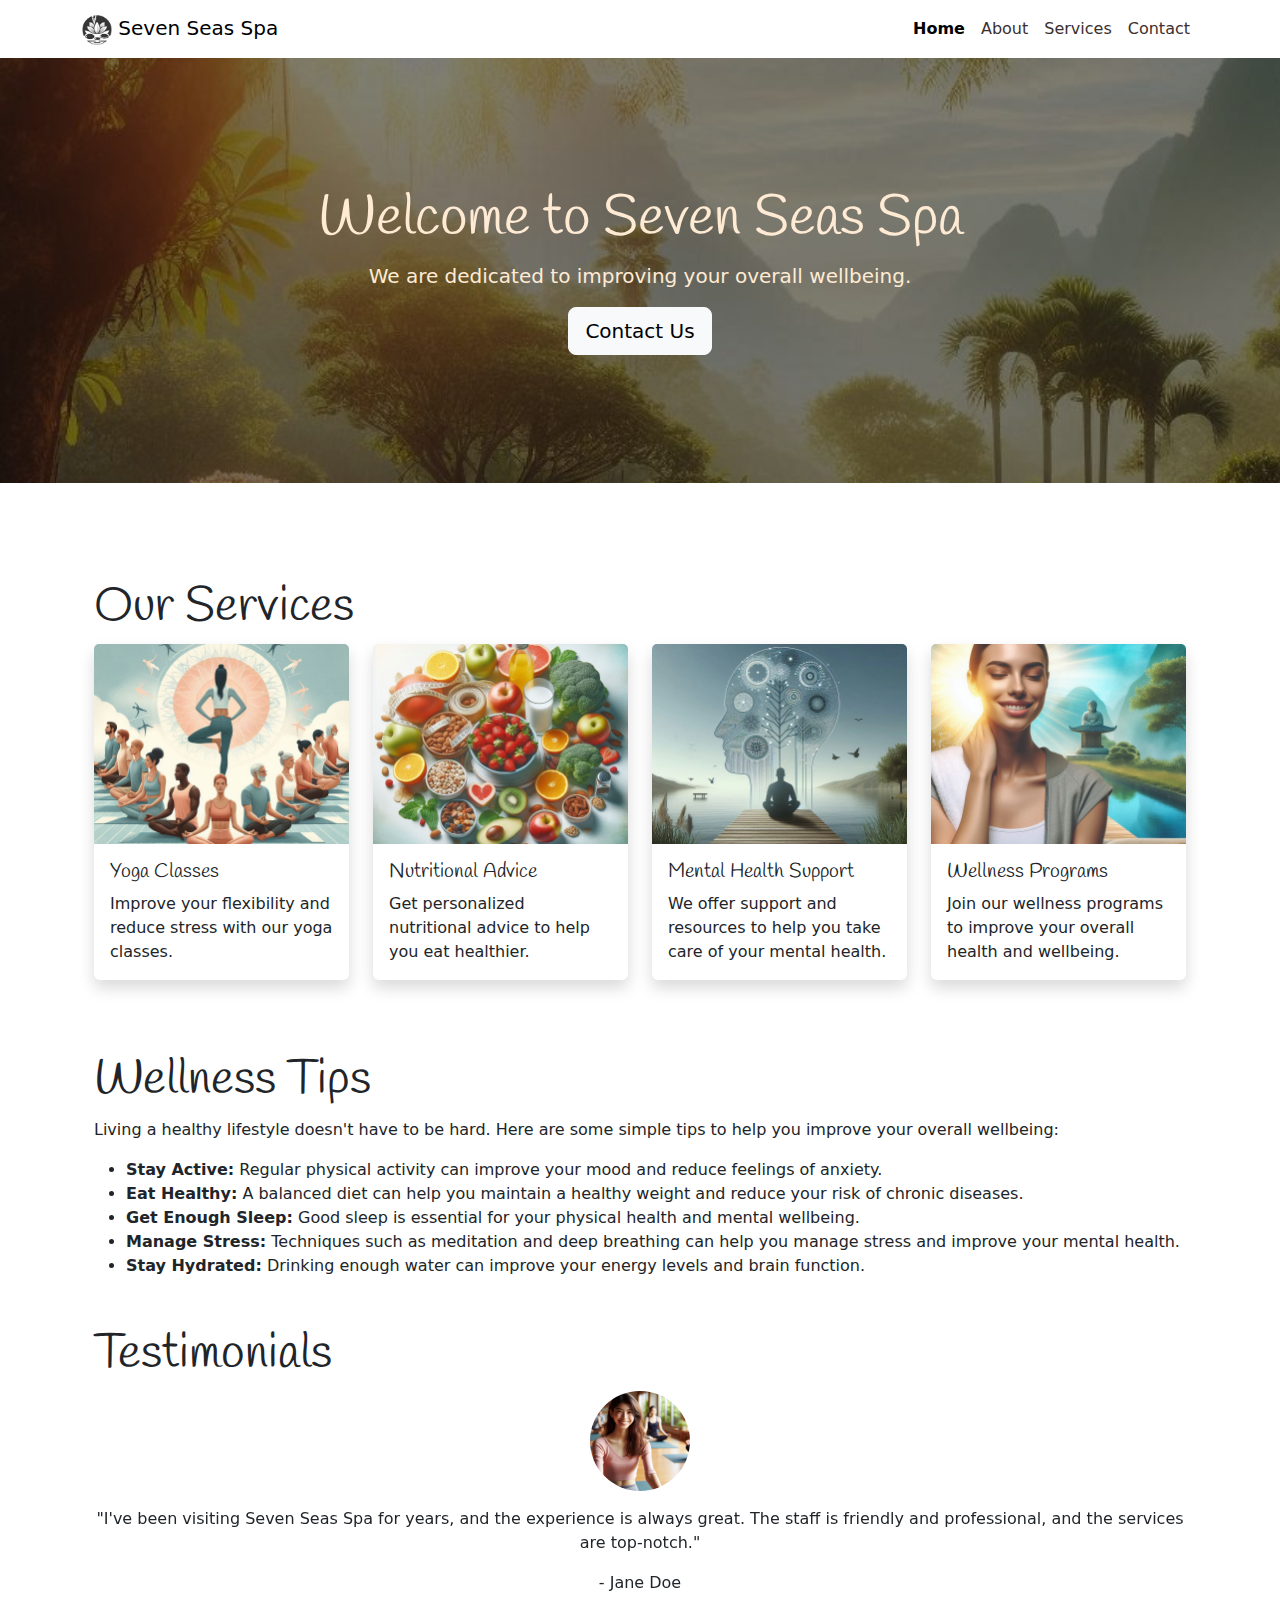
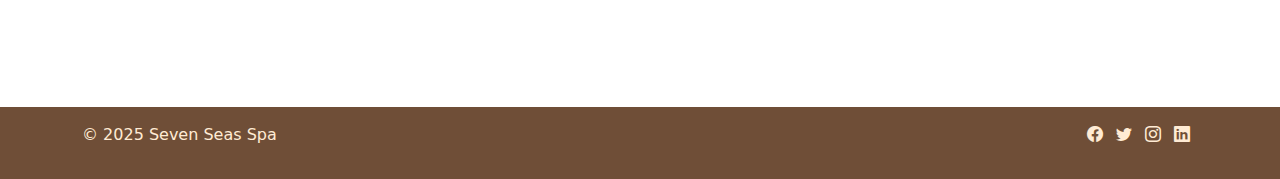
<file: index.html>
<!DOCTYPE html>
<html lang="en">

<head>
    <meta charset="UTF-8">
    <meta name="viewport" content="width=device-width, initial-scale=1.0">
    <link href="https://cdn.jsdelivr.net/npm/bootstrap@5.3.3/dist/css/bootstrap.min.css" rel="stylesheet"
        integrity="sha384-QWTKZyjpPEjISv5WaRU9OFeRpok6YctnYmDr5pNlyT2bRjXh0JMhjY6hW+ALEwIH" crossorigin="anonymous">
    <link rel="stylesheet" href="https://cdn.jsdelivr.net/npm/bootstrap-icons@1.11.3/font/bootstrap-icons.min.css">
    <link href="https://fonts.googleapis.com/css2?family=Handlee&display=swap" rel="stylesheet">
    <link href="assets/css/styles.css" rel="stylesheet">
    <title>Seven Seas Spa</title>
</head>

<body>
    <!-- Navigation Bar -->
    <nav class="navbar navbar-expand-lg navbar-light bg-white navbar-custom">
        <div class="container">
            <a class="navbar-brand" href="#">
                <img src="assets/images/logo.png" alt="Logo" width="30" height="30">
                Seven Seas Spa
            </a>
            <button class="navbar-toggler" type="button" data-bs-toggle="collapse" data-bs-target="#navbarNav"
                aria-controls="navbarNav" aria-expanded="false" aria-label="Toggle navigation">
                <span class="navbar-toggler-icon"></span>
            </button>
            <div class="collapse navbar-collapse" id="navbarNav">
                <ul class="navbar-nav ms-auto">
                    <li class="nav-item">
                        <a class="nav-link active" aria-current="page" href="index.html">Home</a>
                    </li>
                    <li class="nav-item">
                        <a class="nav-link" href="about.html">About</a>
                    </li>
                    <li class="nav-item">
                        <a class="nav-link" href="services.html">Services</a>
                    </li>
                    <li class="nav-item">
                        <a class="nav-link" href="contact.html">Contact</a>
                    </li>
                </ul>
            </div>
        </div>
    </nav>

    <!-- Hero Section -->
    <header class="hero text-center" id="mainContent">
        <div class="container">
            <h1 class="display-4">
                <span class="hero-part-1">Welcome to</span>
                <span class="hero-part-2">Seven Seas Spa</span>
            </h1>
            <p class="lead">We are dedicated to improving your overall wellbeing.</p>
            <a href="contact.html" class="btn btn-light btn-lg" role="button" tabindex="0">Contact Us</a>
        </div>
    </header>


    <!-- Main Section -->
    <main class="container my-5">
        <div class="container">
            <!-- Services Overview -->
            <section class="my-5">
                <h2 class="display-5">Our Services</h2>
                <div class="row">
                    <div class="col-lg-3 col-md-6 mb-4 d-flex align-items-stretch">
                        <div class="card shadow" tabindex="0">
                            <img src="assets/images/yoga.png" alt="Yoga Class" class="card-img-top">
                            <div class="card-body">
                                <h5 class="card-title">Yoga Classes</h5>
                                <p class="card-text">Improve your flexibility and reduce stress with our yoga classes.
                                </p>
                            </div>
                        </div>
                    </div>
                    <div class="col-lg-3 col-md-6 mb-4 d-flex align-items-stretch">
                        <div class="card shadow" tabindex="0">
                            <img src="assets/images/nutrition.png" alt="Nutritional Advice" class="card-img-top">
                            <div class="card-body">
                                <h5 class="card-title">Nutritional Advice</h5>
                                <p class="card-text">Get personalized nutritional advice to help you eat healthier.</p>
                            </div>
                        </div>
                    </div>
                    <div class="col-lg-3 col-md-6 mb-4 d-flex align-items-stretch">
                        <div class="card shadow" tabindex="0">
                            <img src="assets/images/mental_health.png" class="card-img-top" alt="Mental Health">
                            <div class="card-body">
                                <h5 class="card-title">Mental Health Support</h5>
                                <p class="card-text">We offer support and resources to help you take care of your mental
                                    health.</p>
                            </div>
                        </div>
                    </div>
                    <div class="col-lg-3 col-md-6 mb-4 d-flex align-items-stretch">
                        <div class="card shadow" tabindex="0">
                            <img src="assets/images/wellness.png" class="card-img-top" alt="Wellness Programs">
                            <div class="card-body">
                                <h5 class="card-title">Wellness Programs</h5>
                                <p class="card-text">Join our wellness programs to improve your overall health and
                                    wellbeing.</p>
                            </div>
                        </div>
                    </div>
                </div>
            </section>
            <!-- Wellness Tips Section -->
            <section class="my-5">
                <h2 class="display-5">Wellness Tips</h2>
                <p>Living a healthy lifestyle doesn't have to be hard. Here are some simple tips to help you improve
                    your
                    overall wellbeing:</p>
                <ul>
                    <li><strong>Stay Active:</strong> Regular physical activity can improve your mood and reduce
                        feelings of
                        anxiety.</li>
                    <li><strong>Eat Healthy:</strong> A balanced diet can help you maintain a healthy weight and reduce
                        your
                        risk of chronic diseases.</li>
                    <li><strong>Get Enough Sleep:</strong> Good sleep is essential for your physical health and mental
                        wellbeing.</li>
                    <li><strong>Manage Stress:</strong> Techniques such as meditation and deep breathing can help you
                        manage
                        stress and improve your mental health.</li>
                    <li><strong>Stay Hydrated:</strong> Drinking enough water can improve your energy levels and brain
                        function.</li>
                </ul>
            </section>
            <!-- Testimonial Section -->
            <section class="my-5">
                <h2 class="display-5">Testimonials</h2>
                <div id="testimonialCarousel" class="carousel slide" data-bs-ride="carousel" role="region"
                    aria-label="Testimonials" tabindex="0">
                    <div class="carousel-inner">
                        <div class="carousel-item active">
                            <div class="testimonial text-center">
                                <img src="assets/images/testimonial1.png" alt="Profile Picture of Jane Doe"
                                    class="rounded-circle mb-3 testimonial-image">
                                <p>"I&apos;ve been visiting Seven Seas Spa for years, and the experience is always
                                    great. The
                                    staff is friendly and professional, and the services are top-notch."</p>
                                <p>- Jane Doe</p>
                            </div>
                        </div>
                        <div class="carousel-item">
                            <div class="testimonial text-center">
                                <img src="assets/images/testimonial2.png" alt="Profile Picture of John Smith"
                                    class="rounded-circle mb-3 testimonial-image">
                                <p>"The wellness programs at Seven Seas Spa have helped me improve my overall health and
                                    wellbeing. I highly recommend them."</p>
                                <p>- John Smith</p>
                            </div>
                        </div>
                        <div class="carousel-item">
                            <div class="testimonial text-center">
                                <img src="assets/images/testimonial3.png" alt="Profile Picture of Emilty Johnson"
                                    class="rounded-circle mb-3 testimonial-image">
                                <p>"The spa treatments at Seven Seas Spa are the best I've ever had. I always leave
                                    feeling refreshed and rejuvenated."</p>
                                <p>- Emily Johnson</p>
                            </div>
                        </div>
                        <div class="carousel-item">
                            <div class="testimonial text-center">
                                <img src="assets/images/testimonial4.png" alt="Profile Picture of Micheal Brown"
                                    class="rounded-circle mb-3 testimonial-image">
                                <p>"I love the relaxing atmosphere at Seven Seas Spa. It's the perfect place to unwind
                                    after a long week."</p>
                                <p>- Michael Brown</p>
                            </div>
                        </div>
                    </div>
                    <button class="carousel-control-prev" type="button" data-bs-target="#testimonialCarousel"
                        data-bs-slide="prev">
                        <span class="carousel-control-prev-icon" aria-hidden="true"></span>
                        <span class="visually-hidden">Previous</span>
                    </button>
                    <button class="carousel-control-next" type="button" data-bs-target="#testimonialCarousel"
                        data-bs-slide="next">
                        <span class="carousel-control-next-icon" aria-hidden="true"></span>
                        <span class="visually-hidden">Next</span>
                    </button>
                </div>
            </section>
        </div>
    </main>

    <!-- Footer -->
    <footer class="footer text-center text-lg-start py-3 mt-auto">
        <div class="container">
            <div class="row">
                <div class="col-md-6 text-md-start mb-3 mb-md-0">
                    <p>© 2025 Seven Seas Spa</p>
                </div>
                <div class="col-md-6 text-md-end">
                    <a href="https://www.facebook.com/Code.InstituteIRL/" target="_blank" rel="noopener noreferrer"
                        aria-label="Visit our Facebook page" class="me-2"><i class="bi bi-facebook"></i></a>
                    <a href="https://x.com/codeinstitute" target="_blank" rel="noopener noreferrer"
                        aria-label="Follow us on Twitter" class="me-2"><i class="bi bi-twitter"></i></a>
                    <a href="https://www.instagram.com/codeinstitute/" target="_blank" rel="noopener noreferrer"
                        aria-label="Follow us on Instagram" class="me-2"><i class="bi bi-instagram"></i></a>
                    <a href="https://www.linkedin.com/school/code-institute/" target="_blank" rel="noopener noreferrer"
                        aria-label="Connect with us on LinkedIn" class="me-2"><i class="bi bi-linkedin"></i></a>
                </div>
            </div>
        </div>
    </footer>

    <script src="https://cdn.jsdelivr.net/npm/bootstrap@5.3.3/dist/js/bootstrap.bundle.min.js"
        integrity="sha384-YvpcrYf0tY3lHB60NNkmXc5s9fDVZLESaAA55NDzOxhy9GkcIdslK1eN7N6jIeHz"
        crossorigin="anonymous"></script>

</body>

</html>
</file>
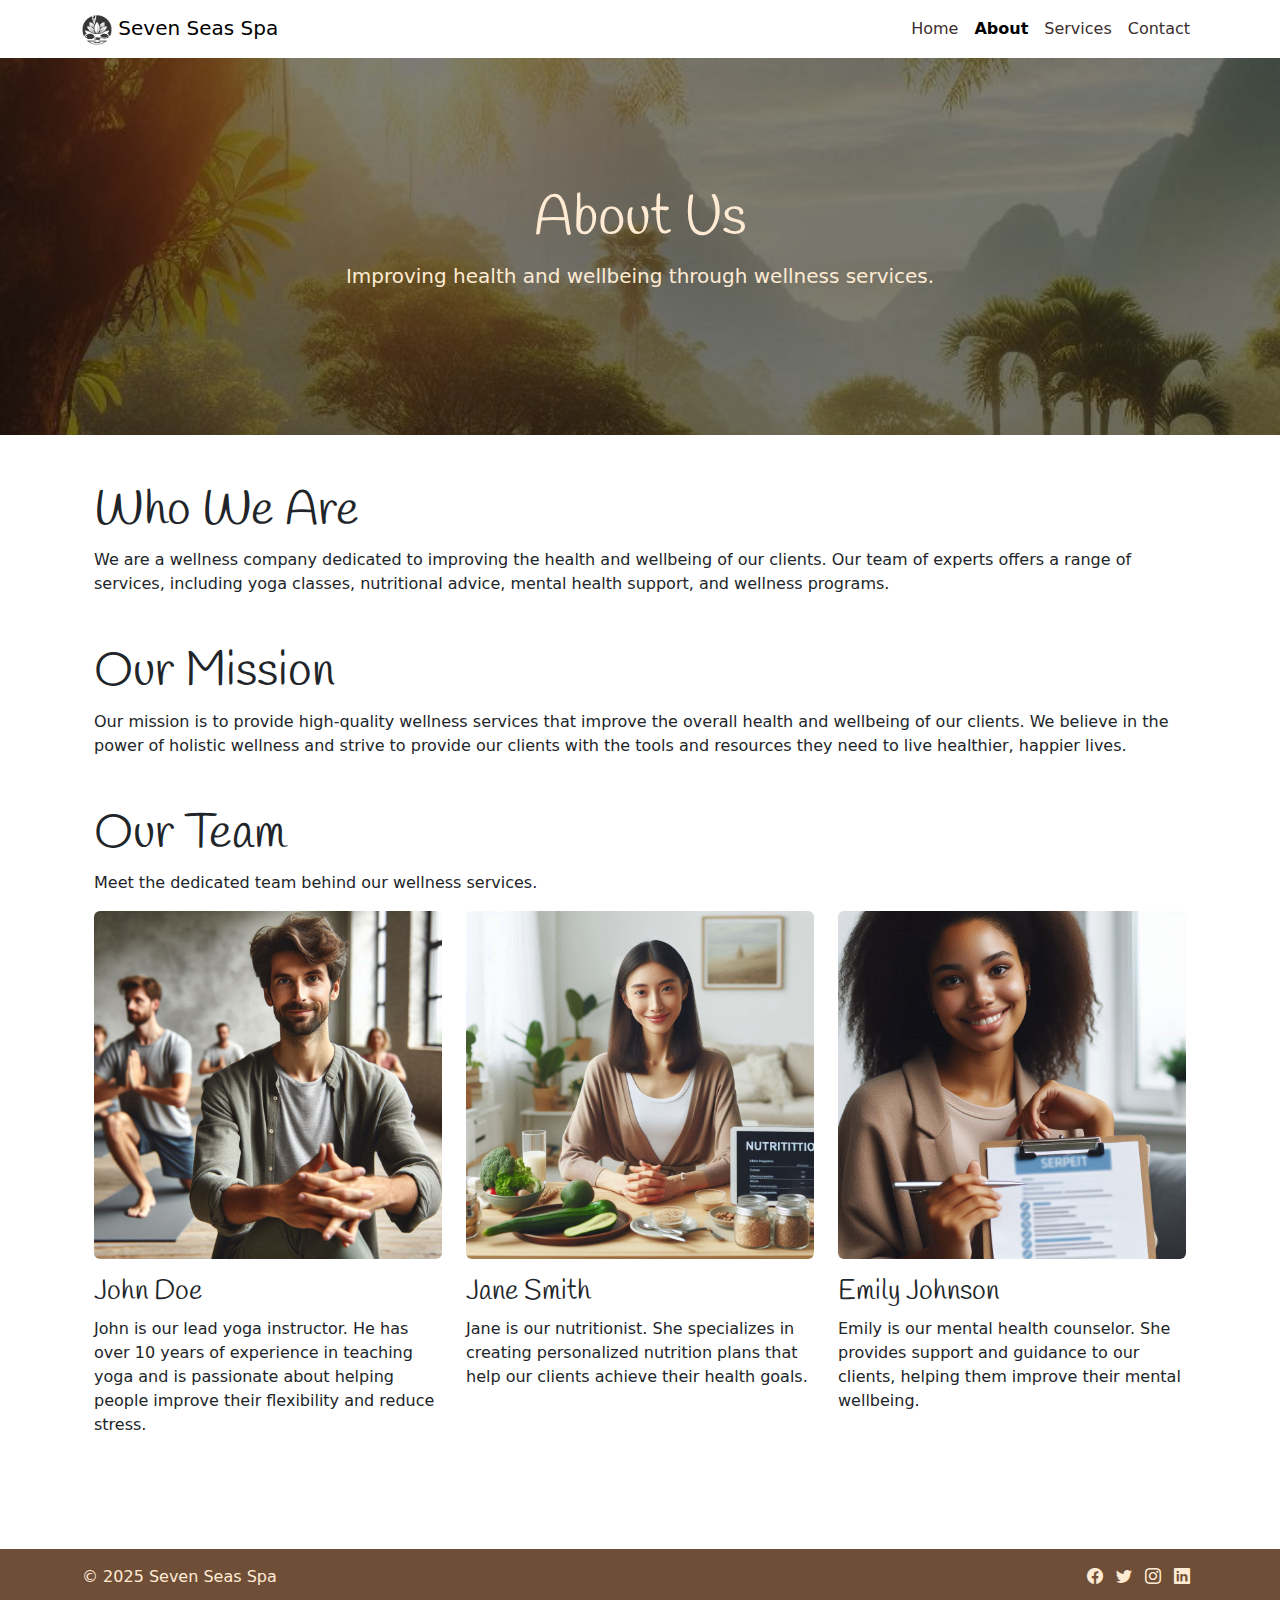
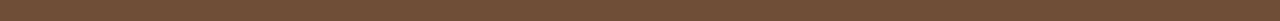
<file: about.html>
<!DOCTYPE html>
<html lang="en">

<head>
    <meta charset="UTF-8">
    <meta name="viewport" content="width=device-width, initial-scale=1.0">
    <link href="https://cdn.jsdelivr.net/npm/bootstrap@5.3.3/dist/css/bootstrap.min.css" rel="stylesheet"
        integrity="sha384-QWTKZyjpPEjISv5WaRU9OFeRpok6YctnYmDr5pNlyT2bRjXh0JMhjY6hW+ALEwIH" crossorigin="anonymous">
    <link rel="stylesheet" href="https://cdn.jsdelivr.net/npm/bootstrap-icons@1.11.3/font/bootstrap-icons.min.css">
    <link href="https://fonts.googleapis.com/css2?family=Handlee&display=swap" rel="stylesheet">
    <link href="assets/css/styles.css" rel="stylesheet">
    <title>Seven Seas Spa</title>
</head>

<body>
    <!-- Navigation Bar -->
    <nav class="navbar navbar-expand-lg navbar-light bg-white navbar-custom">
        <div class="container">
            <a class="navbar-brand" href="#">
                <img src="assets/images/logo.png" alt="Logo" width="30" height="30">
                Seven Seas Spa
            </a>
            <button class="navbar-toggler" type="button" data-bs-toggle="collapse" data-bs-target="#navbarNav"
                aria-controls="navbarNav" aria-expanded="false" aria-label="Toggle navigation">
                <span class="navbar-toggler-icon"></span>
            </button>
            <div class="collapse navbar-collapse" id="navbarNav">
                <ul class="navbar-nav ms-auto">
                    <li class="nav-item">
                        <a class="nav-link" aria-current="page" href="index.html">Home</a>
                    </li>
                    <li class="nav-item">
                        <a class="nav-link active" href="about.html">About</a>
                    </li>
                    <li class="nav-item">
                        <a class="nav-link" href="#">Services</a>
                    </li>
                    <li class="nav-item">
                        <a class="nav-link" href="contact.html">Contact</a>
                    </li>
                </ul>
            </div>
        </div>
    </nav>

    <!-- Hero Section -->
    <header class="hero text-center" id="mainContent">
        <div class="container">
            <h1 class="display-4">About Us</h1>
            <p class="lead">Improving health and wellbeing through wellness services.</p>
        </div>
    </header>

    <!-- Main Section -->
    <main class="container my-5">
        <div class="container">
            <h2 class="display-5">Who We Are</h2>
            <p>We are a wellness company dedicated to improving the health and wellbeing of our clients. Our team of
                experts offers a range of services, including yoga classes, nutritional advice, mental health support,
                and wellness programs.</p>

            <!-- About Us Section -->
            <section class="my-5">
                <h2 class="display-5">Our Mission</h2>
                <p>Our mission is to provide high-quality wellness services that improve the overall health and
                    wellbeing of our clients. We believe in the power of holistic wellness and strive to provide our
                    clients with the tools and resources they need to live healthier, happier lives.</p>
            </section>

            <!-- Our Team Section -->
            <section class="my-5">
                <h2 class="display-5">Our Team</h2>
                <p>Meet the dedicated team behind our wellness services.</p>

                <div class="row">
                    <div class="col-md-4">
                        <img src="./assets/images/john_doe.png" alt="John Doe" class="img-fluid rounded mb-3">
                        <h3>John Doe</h3>
                        <p>John is our lead yoga instructor. He has over 10 years of experience in teaching yoga and is
                            passionate about helping people improve their flexibility and reduce stress.</p>
                    </div>
                    <div class="col-md-4">
                        <img src="./assets/images/jane_smith.png" alt="Jane Smith" class="img-fluid rounded mb-3">
                        <h3>Jane Smith</h3>
                        <p>Jane is our nutritionist. She specializes in creating personalized nutrition plans that help
                            our clients achieve their health goals.</p>
                    </div>
                    <div class="col-md-4">
                        <img src="./assets/images/emily_johnson.png" alt="Emily Johnson" class="img-fluid rounded mb-3">
                        <h3>Emily Johnson</h3>
                        <p>Emily is our mental health counselor. She provides support and guidance to our clients,
                            helping them improve their mental wellbeing.</p>
                    </div>
                </div>
            </section>
        </div>
    </main>

    <!-- Footer -->
    <footer class="footer text-center text-lg-start py-3 mt-auto">
        <div class="container">
            <div class="row">
                <div class="col-md-6 text-md-start mb-3 mb-md-0">
                    <p>© 2025 Seven Seas Spa</p>
                </div>
                <div class="col-md-6 text-md-end">
                    <a href="https://www.facebook.com/Code.InstituteIRL/" target="_blank" rel="noopener noreferrer"
                        aria-label="Visit our Facebook page" class="me-2"><i class="bi bi-facebook"></i></a>
                    <a href="https://x.com/codeinstitute" target="_blank" rel="noopener noreferrer"
                        aria-label="Follow us on Twitter" class="me-2"><i class="bi bi-twitter"></i></a>
                    <a href="https://www.instagram.com/codeinstitute/" target="_blank" rel="noopener noreferrer"
                        aria-label="Follow us on Instagram" class="me-2"><i class="bi bi-instagram"></i></a>
                    <a href="https://www.linkedin.com/school/code-institute/" target="_blank" rel="noopener noreferrer"
                        aria-label="Connect with us on LinkedIn" class="me-2"><i class="bi bi-linkedin"></i></a>
                </div>
            </div>
        </div>
    </footer>

    <script src="https://cdn.jsdelivr.net/npm/bootstrap@5.3.3/dist/js/bootstrap.bundle.min.js"
        integrity="sha384-YvpcrYf0tY3lHB60NNkmXc5s9fDVZLESaAA55NDzOxhy9GkcIdslK1eN7N6jIeHz"
        crossorigin="anonymous"></script>

</body>

</html>
</file>
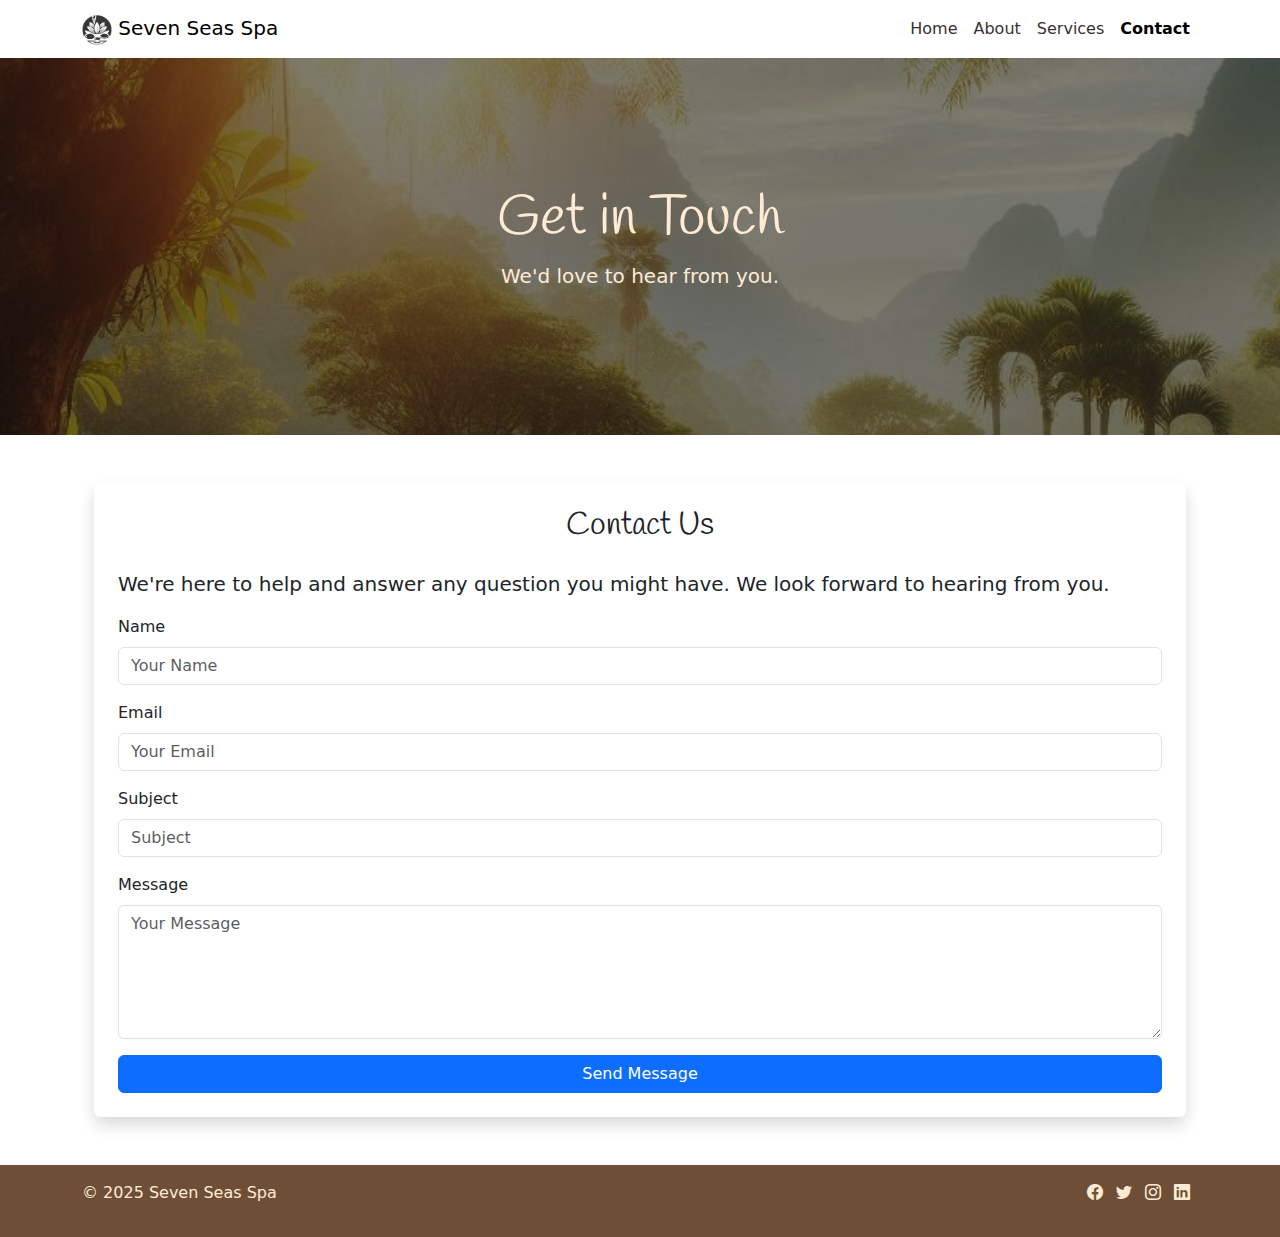
<file: contact.html>
<!DOCTYPE html>
<html lang="en">

<head>
    <meta charset="UTF-8">
    <meta name="viewport" content="width=device-width, initial-scale=1.0">
    <link href="https://cdn.jsdelivr.net/npm/bootstrap@5.3.3/dist/css/bootstrap.min.css" rel="stylesheet"
        integrity="sha384-QWTKZyjpPEjISv5WaRU9OFeRpok6YctnYmDr5pNlyT2bRjXh0JMhjY6hW+ALEwIH" crossorigin="anonymous">
    <link rel="stylesheet" href="https://cdn.jsdelivr.net/npm/bootstrap-icons@1.11.3/font/bootstrap-icons.min.css">
    <link href="https://fonts.googleapis.com/css2?family=Handlee&display=swap" rel="stylesheet">
    <link href="assets/css/styles.css" rel="stylesheet">
    <title>Seven Seas Spa</title>
</head>

<body>
    <!-- Navigation Bar -->
    <nav class="navbar navbar-expand-lg navbar-light bg-white navbar-custom">
        <div class="container">
            <a class="navbar-brand" href="#">
                <img src="assets/images/logo.png" alt="Logo" width="30" height="30">
                Seven Seas Spa
            </a>
            <button class="navbar-toggler" type="button" data-bs-toggle="collapse" data-bs-target="#navbarNav"
                aria-controls="navbarNav" aria-expanded="false" aria-label="Toggle navigation">
                <span class="navbar-toggler-icon"></span>
            </button>
            <div class="collapse navbar-collapse" id="navbarNav">
                <ul class="navbar-nav ms-auto">
                    <li class="nav-item">
                        <a class="nav-link" aria-current="page" href="index.html">Home</a>
                    </li>
                    <li class="nav-item">
                        <a class="nav-link" href="about.html">About</a>
                    </li>
                    <li class="nav-item">
                        <a class="nav-link" href="#">Services</a>
                    </li>
                    <li class="nav-item">
                        <a class="nav-link active" href="contact.html">Contact</a>
                    </li>
                </ul>
            </div>
        </div>
    </nav>

    <!-- Hero Section -->
    <header class="hero text-center" id="mainContent">
        <div class="container">
            <h1 class="display-4">Get in Touch</h1>
            <p class="lead">We'd love to hear from you.</p>
        </div>
    </header>

    <!-- Main Section -->
    <main class="container my-5">
        <div class="container">
            <div class="card shadow p-4">
                <h2 class="card-title text-center mb-4">Contact Us</h2>
                <p class="lead">We're here to help and answer any question you might have. We look forward to hearing
                    from you.</p>
                <form action="thankyou.html">
                    <div class="mb-3">
                        <label for="name" class="form-label">Name</label>
                        <input type="text" class="form-control" id="name" placeholder="Your Name" required>
                    </div>
                    <div class="mb-3">
                        <label for="email" class="form-label">Email</label>
                        <input type="email" class="form-control" id="email" placeholder="Your Email" required>
                    </div>
                    <div class="mb-3">
                        <label for="subject" class="form-label">Subject</label>
                        <input type="text" class="form-control" id="subject" placeholder="Subject" required>
                    </div>
                    <div class="mb-3">
                        <label for="message" class="form-label">Message</label>
                        <textarea class="form-control" id="message" rows="5" placeholder="Your Message"
                            required></textarea>
                    </div>
                    <div class="d-grid">
                        <button type="submit" class="btn btn-primary">Send Message</button>
                    </div>
                </form>
            </div>
        </div>
    </main>

    <!-- Footer -->
    <footer class="footer text-center text-lg-start py-3 mt-auto">
        <div class="container">
            <div class="row">
                <div class="col-md-6 text-md-start mb-3 mb-md-0">
                    <p>© 2025 Seven Seas Spa</p>
                </div>
                <div class="col-md-6 text-md-end">
                    <a href="https://www.facebook.com/Code.InstituteIRL/" target="_blank" rel="noopener noreferrer"
                        aria-label="Visit our Facebook page" class="me-2"><i class="bi bi-facebook"></i></a>
                    <a href="https://x.com/codeinstitute" target="_blank" rel="noopener noreferrer"
                        aria-label="Follow us on Twitter" class="me-2"><i class="bi bi-twitter"></i></a>
                    <a href="https://www.instagram.com/codeinstitute/" target="_blank" rel="noopener noreferrer"
                        aria-label="Follow us on Instagram" class="me-2"><i class="bi bi-instagram"></i></a>
                    <a href="https://www.linkedin.com/school/code-institute/" target="_blank" rel="noopener noreferrer"
                        aria-label="Connect with us on LinkedIn" class="me-2"><i class="bi bi-linkedin"></i></a>
                </div>
            </div>
        </div>
    </footer>

    <script src="https://cdn.jsdelivr.net/npm/bootstrap@5.3.3/dist/js/bootstrap.bundle.min.js"
        integrity="sha384-YvpcrYf0tY3lHB60NNkmXc5s9fDVZLESaAA55NDzOxhy9GkcIdslK1eN7N6jIeHz"
        crossorigin="anonymous"></script>

</body>

</html>
</file>
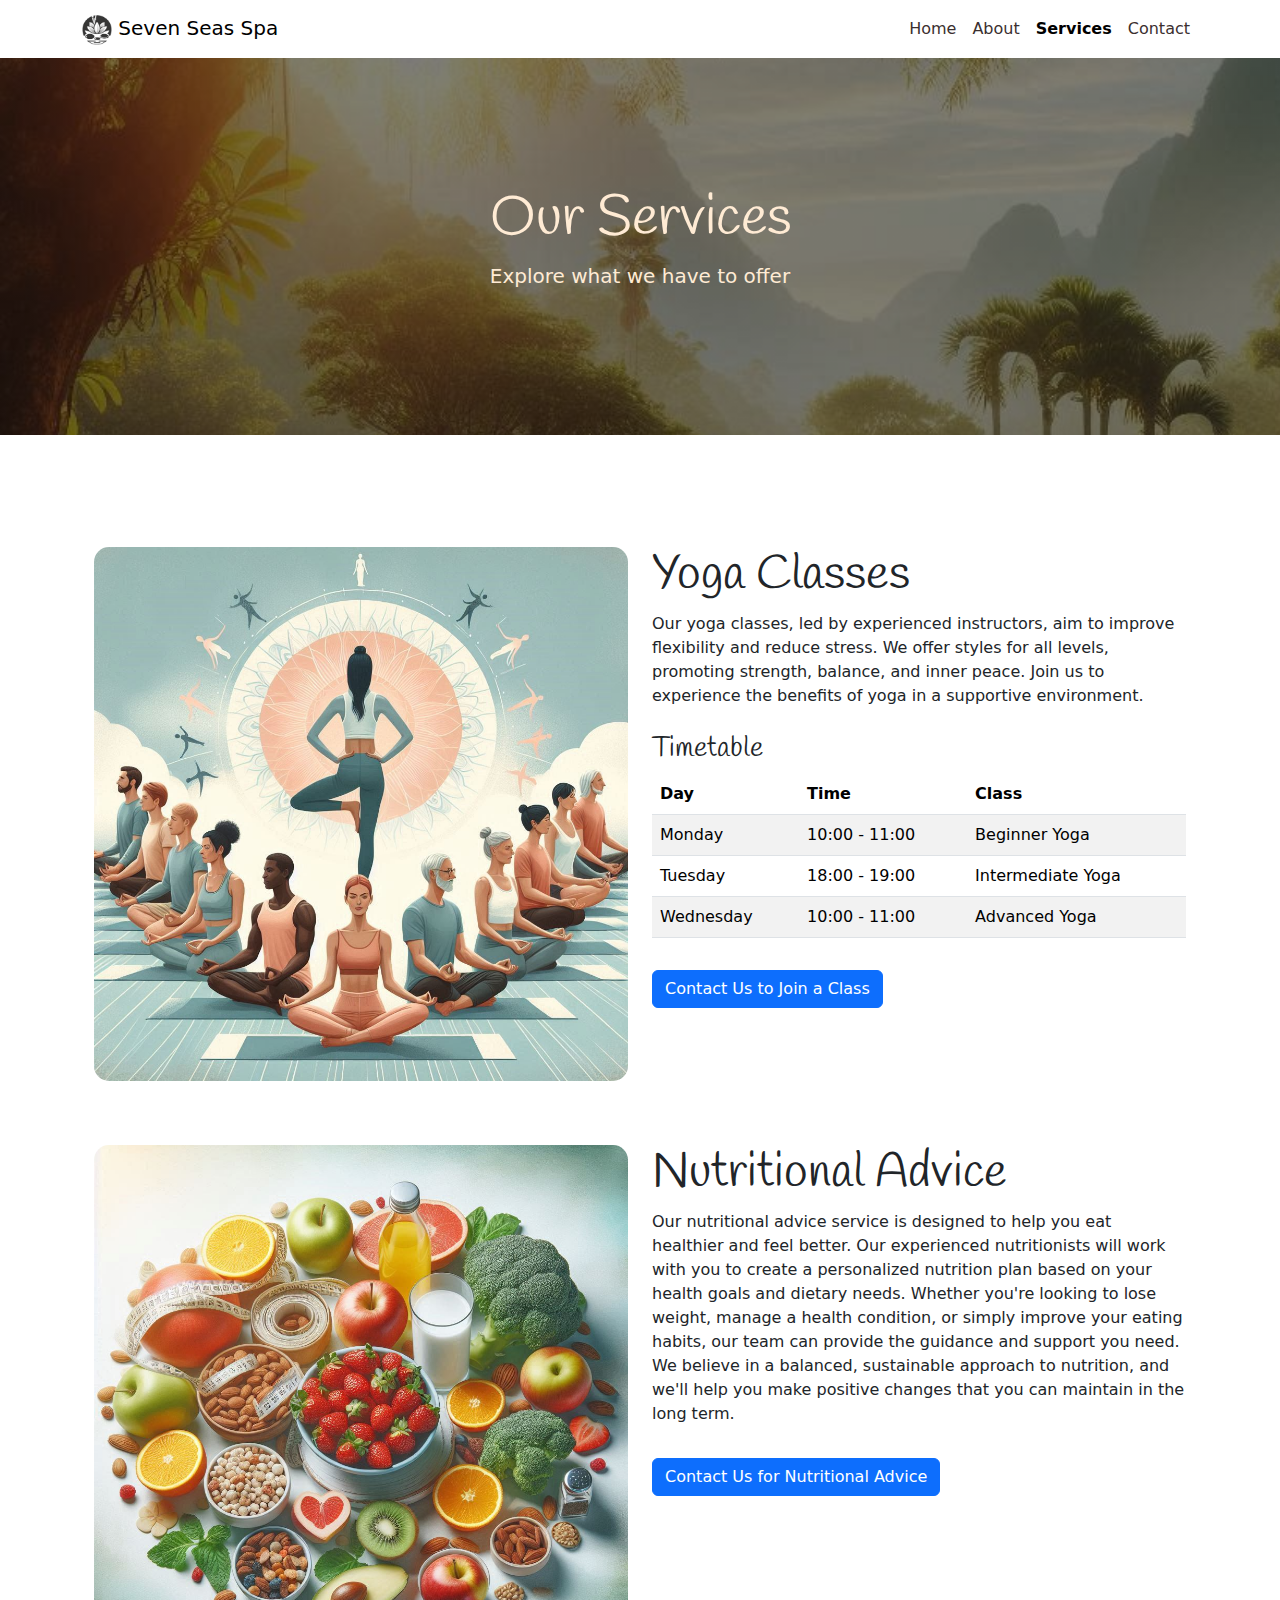
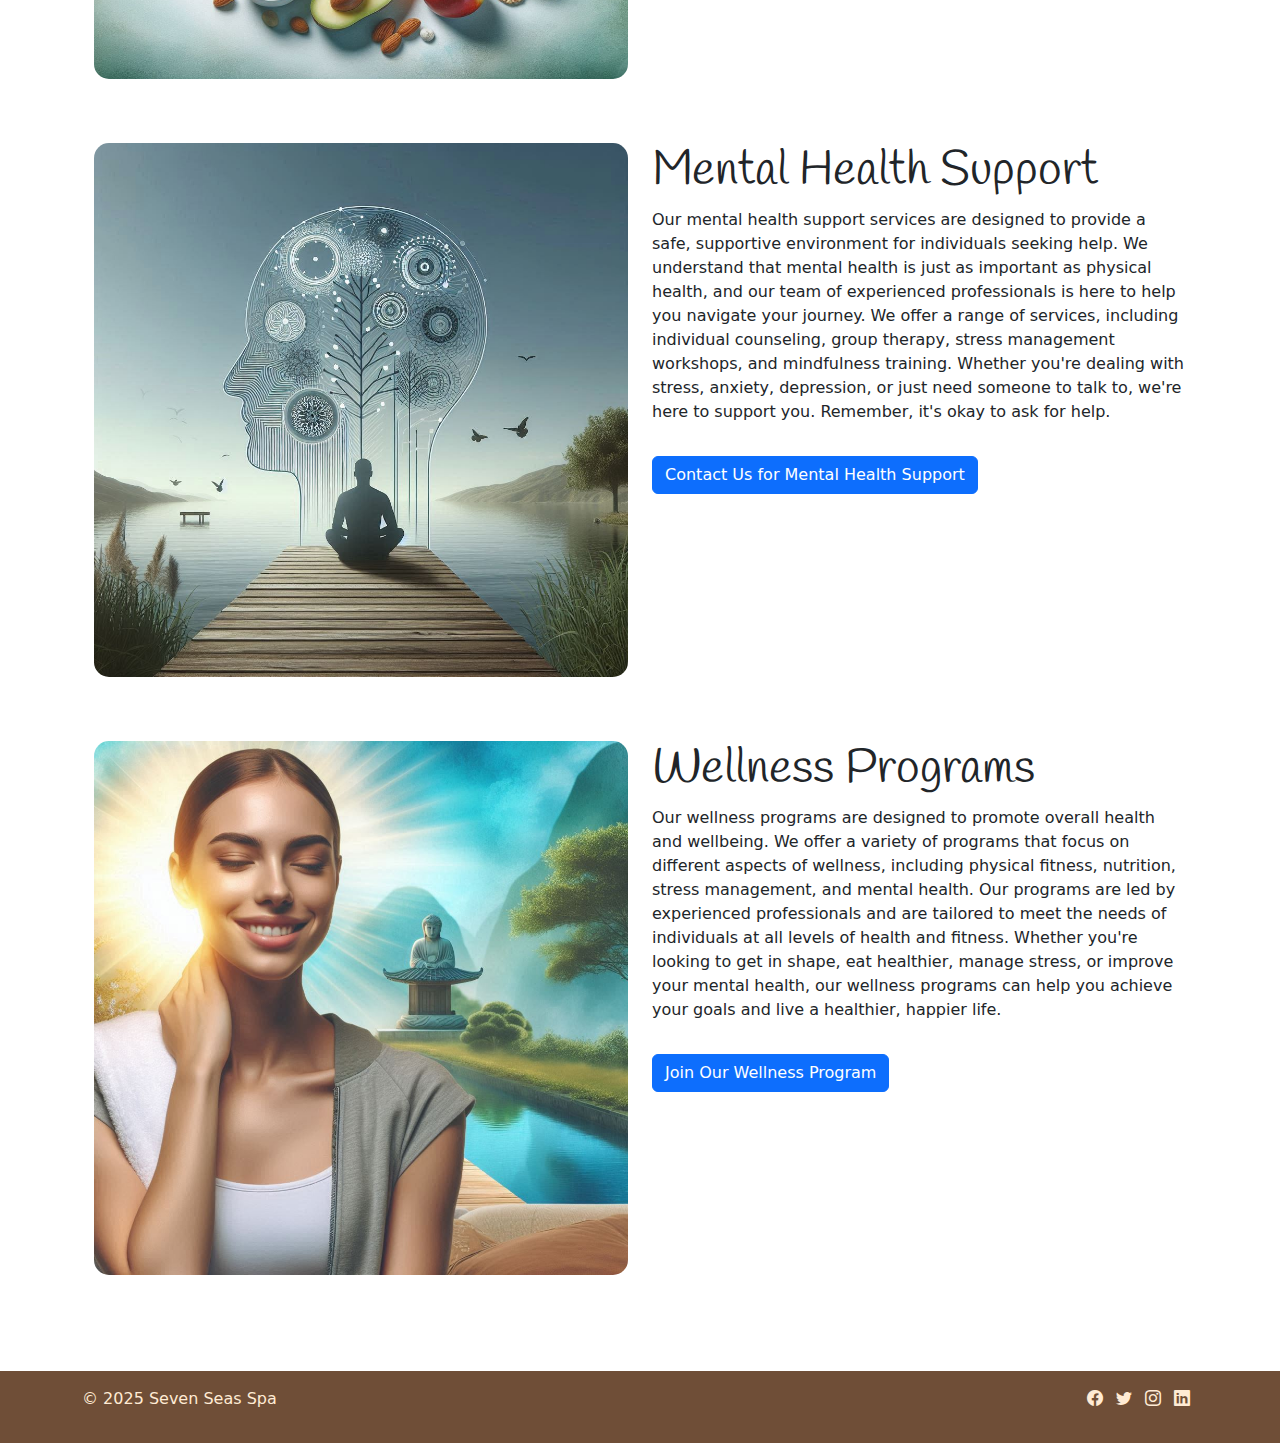
<file: services.html>
<!DOCTYPE html>
<html lang="en">

<head>
    <meta charset="UTF-8">
    <meta name="viewport" content="width=device-width, initial-scale=1.0">
    <link href="https://cdn.jsdelivr.net/npm/bootstrap@5.3.3/dist/css/bootstrap.min.css" rel="stylesheet"
        integrity="sha384-QWTKZyjpPEjISv5WaRU9OFeRpok6YctnYmDr5pNlyT2bRjXh0JMhjY6hW+ALEwIH" crossorigin="anonymous">
    <link rel="stylesheet" href="https://cdn.jsdelivr.net/npm/bootstrap-icons@1.11.3/font/bootstrap-icons.min.css">
    <link href="https://fonts.googleapis.com/css2?family=Handlee&display=swap" rel="stylesheet">
    <link href="assets/css/styles.css" rel="stylesheet">
    <title>Seven Seas Spa</title>
</head>

<body>
    <!-- Navigation Bar -->
    <nav class="navbar navbar-expand-lg navbar-light bg-white navbar-custom">
        <div class="container">
            <a class="navbar-brand" href="#">
                <img src="assets/images/logo.png" alt="Logo" width="30" height="30">
                Seven Seas Spa
            </a>
            <button class="navbar-toggler" type="button" data-bs-toggle="collapse" data-bs-target="#navbarNav"
                aria-controls="navbarNav" aria-expanded="false" aria-label="Toggle navigation">
                <span class="navbar-toggler-icon"></span>
            </button>
            <div class="collapse navbar-collapse" id="navbarNav">
                <ul class="navbar-nav ms-auto">
                    <li class="nav-item">
                        <a class="nav-link" aria-current="page" href="index.html">Home</a>
                    </li>
                    <li class="nav-item">
                        <a class="nav-link" href="about.html">About</a>
                    </li>
                    <li class="nav-item">
                        <a class="nav-link active" href="services.html">Services</a>
                    </li>
                    <li class="nav-item">
                        <a class="nav-link" href="contact.html">Contact</a>
                    </li>
                </ul>
            </div>
        </div>
    </nav>


    <!-- Hero Section -->
    <header class="hero text-center" id="mainContent">
        <div class="container">
            <h1 class="display-4">Our Services</h1>
            <p class="lead">Explore what we have to offer</p>
        </div>
    </header>

    <!-- Main Section -->
    <main class="container my-5">
        <div class="container">
            <!-- Yoga Classes -->
            <section class="my-5 row gy-3">
                <div class="col-lg-6 ">
                    <img src="./assets/images/yoga.png" alt="Yoga" class="img-fluid rounded-image">
                </div>
                <div class="col-lg-6">
                    <h2 class="display-5">Yoga Classes</h2>
                    <p>Our yoga classes, led by experienced instructors, aim to improve flexibility and reduce stress.
                        We offer styles for all levels, promoting strength, balance, and inner peace. Join us to
                        experience the benefits of yoga in a supportive environment.</p>
                    <h3 class="mt-4">Timetable</h3>
                    <table class="table table-striped">
                        <thead>
                            <tr>
                                <th>Day</th>
                                <th>Time</th>
                                <th>Class</th>
                            </tr>
                        </thead>
                        <tbody>
                            <tr>
                                <td>Monday</td>
                                <td>10:00 - 11:00</td>
                                <td>Beginner Yoga</td>
                            </tr>
                            <tr>
                                <td>Tuesday</td>
                                <td>18:00 - 19:00</td>
                                <td>Intermediate Yoga</td>
                            </tr>
                            <tr>
                                <td>Wednesday</td>
                                <td>10:00 - 11:00</td>
                                <td>Advanced Yoga</td>
                            </tr>
                            <!-- Add more rows as needed -->
                        </tbody>
                    </table>
                    <a href="contact.html" class="btn btn-primary mt-3">Contact Us to Join a Class</a>
                </div>
            </section>

            <!-- Nutritional Advice -->
            <section class="my-5 row gy-3">
                <div class="col-lg-6">
                    <img src="./assets/images/nutrition.png" alt="Nutrition" class="img-fluid rounded-image">
                </div>
                <div class="col-lg-6">
                    <h2 class="display-5">Nutritional Advice</h2>
                    <p>Our nutritional advice service is designed to help you eat healthier and feel better. Our
                        experienced nutritionists will work with you to create a personalized nutrition plan based on
                        your health goals and dietary needs. Whether you're looking to lose weight, manage a health
                        condition, or simply improve your eating habits, our team can provide the guidance and support
                        you need. We believe in a balanced, sustainable approach to nutrition, and we'll help you make
                        positive changes that you can maintain in the long term.</p>
                    <a href="contact.html" class="btn btn-primary mt-3">Contact Us for Nutritional Advice</a>
                </div>
            </section>

            <!-- Mental Health Support -->
            <section class="my-5 row gy-3">
                <div class="col-lg-6">
                    <img src="./assets/images/mental_health.png" alt="Mental Health" class="img-fluid rounded-image">
                </div>
                <div class="col-lg-6">
                    <h2 class="display-5">Mental Health Support</h2>
                    <p>Our mental health support services are designed to provide a safe, supportive environment for
                        individuals seeking help. We understand that mental health is just as important as physical
                        health, and our team of experienced professionals is here to help you navigate your journey. We
                        offer a range of services, including individual counseling, group therapy, stress management
                        workshops, and mindfulness training. Whether you're dealing with stress, anxiety, depression, or
                        just need someone to talk to, we're here to support you. Remember, it's okay to ask for help.
                    </p>
                    <a href="contact.html" class="btn btn-primary mt-3">Contact Us for Mental Health Support</a>
                </div>
            </section>

            <!-- Wellness Programs -->
            <section class="my-5 row gy-3">
                <div class="col-lg-6">
                    <img src="./assets/images/wellness.png" alt="Wellness" class="img-fluid rounded-image">
                </div>
                <div class="col-lg-6">
                    <h2 class="display-5">Wellness Programs</h2>
                    <p>Our wellness programs are designed to promote overall health and wellbeing. We offer a variety of
                        programs that focus on different aspects of wellness, including physical fitness, nutrition,
                        stress management, and mental health. Our programs are led by experienced professionals and are
                        tailored to meet the needs of individuals at all levels of health and fitness. Whether you're
                        looking to get in shape, eat healthier, manage stress, or improve your mental health, our
                        wellness programs can help you achieve your goals and live a healthier, happier life.</p>
                    <a href="contact.html" class="btn btn-primary mt-3">Join Our Wellness Program</a>
                </div>
            </section>
        </div>
    </main>

    <!-- Footer -->
    <footer class="footer text-center text-lg-start py-3 mt-auto">
        <div class="container">
            <div class="row">
                <div class="col-md-6 text-md-start mb-3 mb-md-0">
                    <p>© 2025 Seven Seas Spa</p>
                </div>
                <div class="col-md-6 text-md-end">
                    <a href="https://www.facebook.com/Code.InstituteIRL/" target="_blank" rel="noopener noreferrer"
                        aria-label="Visit our Facebook page" class="me-2"><i class="bi bi-facebook"></i></a>
                    <a href="https://x.com/codeinstitute" target="_blank" rel="noopener noreferrer"
                        aria-label="Follow us on Twitter" class="me-2"><i class="bi bi-twitter"></i></a>
                    <a href="https://www.instagram.com/codeinstitute/" target="_blank" rel="noopener noreferrer"
                        aria-label="Follow us on Instagram" class="me-2"><i class="bi bi-instagram"></i></a>
                    <a href="https://www.linkedin.com/school/code-institute/" target="_blank" rel="noopener noreferrer"
                        aria-label="Connect with us on LinkedIn" class="me-2"><i class="bi bi-linkedin"></i></a>
                </div>
            </div>
        </div>
    </footer>

    <script src="https://cdn.jsdelivr.net/npm/bootstrap@5.3.3/dist/js/bootstrap.bundle.min.js"
        integrity="sha384-YvpcrYf0tY3lHB60NNkmXc5s9fDVZLESaAA55NDzOxhy9GkcIdslK1eN7N6jIeHz"
        crossorigin="anonymous"></script>

</body>

</html>
</file>
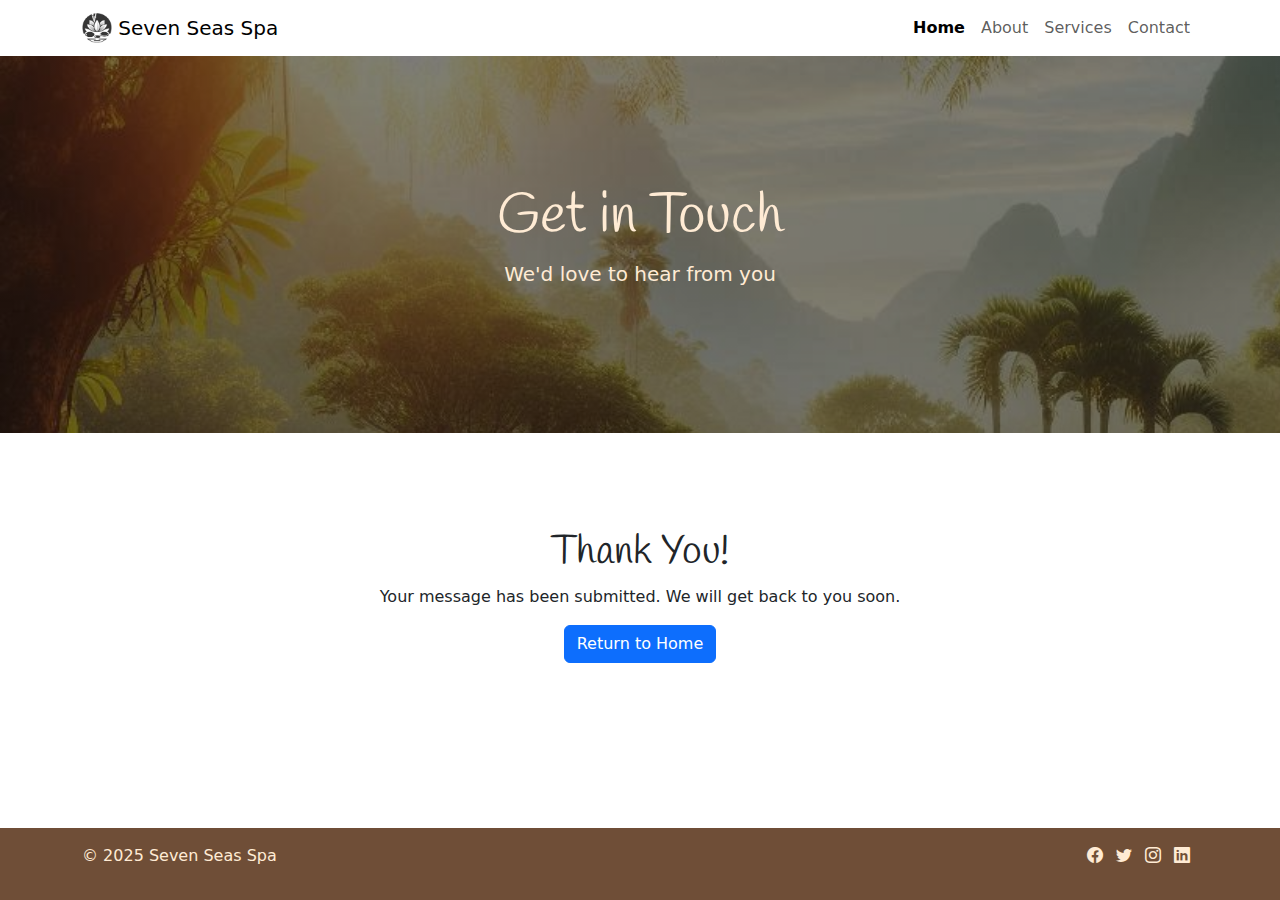
<file: thankyou.html>
<!DOCTYPE html>
<html lang="en">

<head>
    <meta charset="UTF-8">
    <meta name="viewport" content="width=device-width, initial-scale=1.0">
    <link href="https://cdn.jsdelivr.net/npm/bootstrap@5.3.3/dist/css/bootstrap.min.css" rel="stylesheet"
        integrity="sha384-QWTKZyjpPEjISv5WaRU9OFeRpok6YctnYmDr5pNlyT2bRjXh0JMhjY6hW+ALEwIH" crossorigin="anonymous">
    <link rel="stylesheet" href="https://cdn.jsdelivr.net/npm/bootstrap-icons@1.11.3/font/bootstrap-icons.min.css">
    <link href="https://fonts.googleapis.com/css2?family=Handlee&display=swap" rel="stylesheet">
    <link href="assets/css/styles.css" rel="stylesheet">
    <title>Seven Seas Spa</title>
</head>

<body>
    <!-- Navigation Bar -->
    <nav class="navbar navbar-expand-lg navbar-light bg-white">
        <div class="container">
            <a class="navbar-brand" href="#">
                <img src="assets/images/logo.png" alt="Logo" width="30" height="30" class="d-inline-block align-top">
                Seven Seas Spa
            </a>
            <button class="navbar-toggler" type="button" data-bs-toggle="collapse" data-bs-target="#navbarNav"
                aria-controls="navbarNav" aria-expanded="false" aria-label="Toggle navigation">
                <span class="navbar-toggler-icon"></span>
            </button>
            <div class="collapse navbar-collapse justify-content-end" id="navbarNav">
                <ul class="navbar-nav">
                    <li class="nav-item active">
                        <a class="nav-link" href="index.html">Home</a>
                    </li>
                    <li class="nav-item">
                        <a class="nav-link" href="about.html">About</a>
                    </li>
                    <li class="nav-item">
                        <a class="nav-link" href="#">Services</a>
                    </li>
                    <li class="nav-item">
                        <a class="nav-link" href="contact.html">Contact</a>
                    </li>
                </ul>
            </div>
        </div>
    </nav>

    <!-- Hero Section -->
    <header class="hero text-center" id="mainContent">
        <div class="container">
            <h1 class="display-4">Get in Touch</h1>
            <p class="lead">We'd love to hear from you</p>
        </div>
    </header>

    <!-- Main Section -->
    <main class="container my-5">
        <div class="container">
            <!-- Thank You Message -->
            <section class="my-5 text-center contact-section">
                <h1>Thank You!</h1>
                <p>Your message has been submitted. We will get back to you soon.</p>
                <a href="index.html" class="btn btn-primary">Return to Home</a>
            </section>
        </div>
    </main>

    <!-- Footer -->
    <footer class="footer text-center text-lg-start py-3 mt-auto">
        <div class="container">
            <div class="row">
                <div class="col-md-6 text-md-start mb-3 mb-md-0">
                    <p>© 2025 Seven Seas Spa</p>
                </div>
                <div class="col-md-6 text-md-end">
                    <a href="https://www.facebook.com/Code.InstituteIRL/" target="_blank" rel="noopener noreferrer"
                        aria-label="Visit our Facebook page" class="me-2"><i class="bi bi-facebook"></i></a>
                    <a href="https://x.com/codeinstitute" target="_blank" rel="noopener noreferrer"
                        aria-label="Follow us on Twitter" class="me-2"><i class="bi bi-twitter"></i></a>
                    <a href="https://www.instagram.com/codeinstitute/" target="_blank" rel="noopener noreferrer"
                        aria-label="Follow us on Instagram" class="me-2"><i class="bi bi-instagram"></i></a>
                    <a href="https://www.linkedin.com/school/code-institute/" target="_blank" rel="noopener noreferrer"
                        aria-label="Connect with us on LinkedIn" class="me-2"><i class="bi bi-linkedin"></i></a>
                </div>
            </div>
        </div>
    </footer>

    <script src="https://cdn.jsdelivr.net/npm/bootstrap@5.3.3/dist/js/bootstrap.bundle.min.js"
        integrity="sha384-YvpcrYf0tY3lHB60NNkmXc5s9fDVZLESaAA55NDzOxhy9GkcIdslK1eN7N6jIeHz"
        crossorigin="anonymous"></script>

</body>

</html>
</file>
<file: assets/css/styles.css>
/* Apply the Handlee font to all headings */
h1, h2, h3, h4, h5, h6 {
    font-family: 'Handlee', cursive;
}

.navbar-custom {
    color: #3B2F2F;
}

.navbar-custom .nav-link {
    color: #3B2F2F;
}

.navbar-custom .nav-link.active {
    font-weight: bold;
}

/* Make the navbar sticky */
.navbar {
    position: sticky;
    top: 0;
    z-index: 1000;
}

/* Style the hero section */
.hero {
    background: linear-gradient(rgba(0, 0, 0, 0.5), rgba(0, 0, 0, 0.5)), url('../images/hero.PNG');
    background-size: cover;
    background-repeat: no-repeat;
    background-attachment: fixed;
    color: #FFEBD4;
    padding: 8rem 0;
}

body {
    display: flex;
    flex-direction: column;
    min-height: 100vh;
}

/* 
This CSS rule adds padding to the left and right of the body and main elements. 
This ensures that the content is not right up against the viewport on small screens.
*/
main {
    margin: 2rem 0;
}

/* Style the footer */
.footer {
    margin-top: auto;
    background-color: #6F4E37;
    color: #FFEBD4;
}

.footer i.bi {
    color: #FFEBD4;
}

/* Highlight the active nav link */
.nav-item.active .nav-link {
    color: #000000;
    /* Change to the color you want */
    font-weight: bolder;
    /* Makes the text bold */
}

/* Style the service cards */
.card {
    border: none;
}

.card-img-top {
    height: 200px;
    object-fit: cover;
}

/* Set the size of the testimonial images */
.testimonial-image {
    width: 100px;
    height: 100px;
}

/* Applies rounded corners to images with the 'rounded-image' class. Adjust the border-radius value to control the roundness. */
.rounded-image {
    border-radius: 15px;
    /* Adjust the px value as needed */
}
</file>
